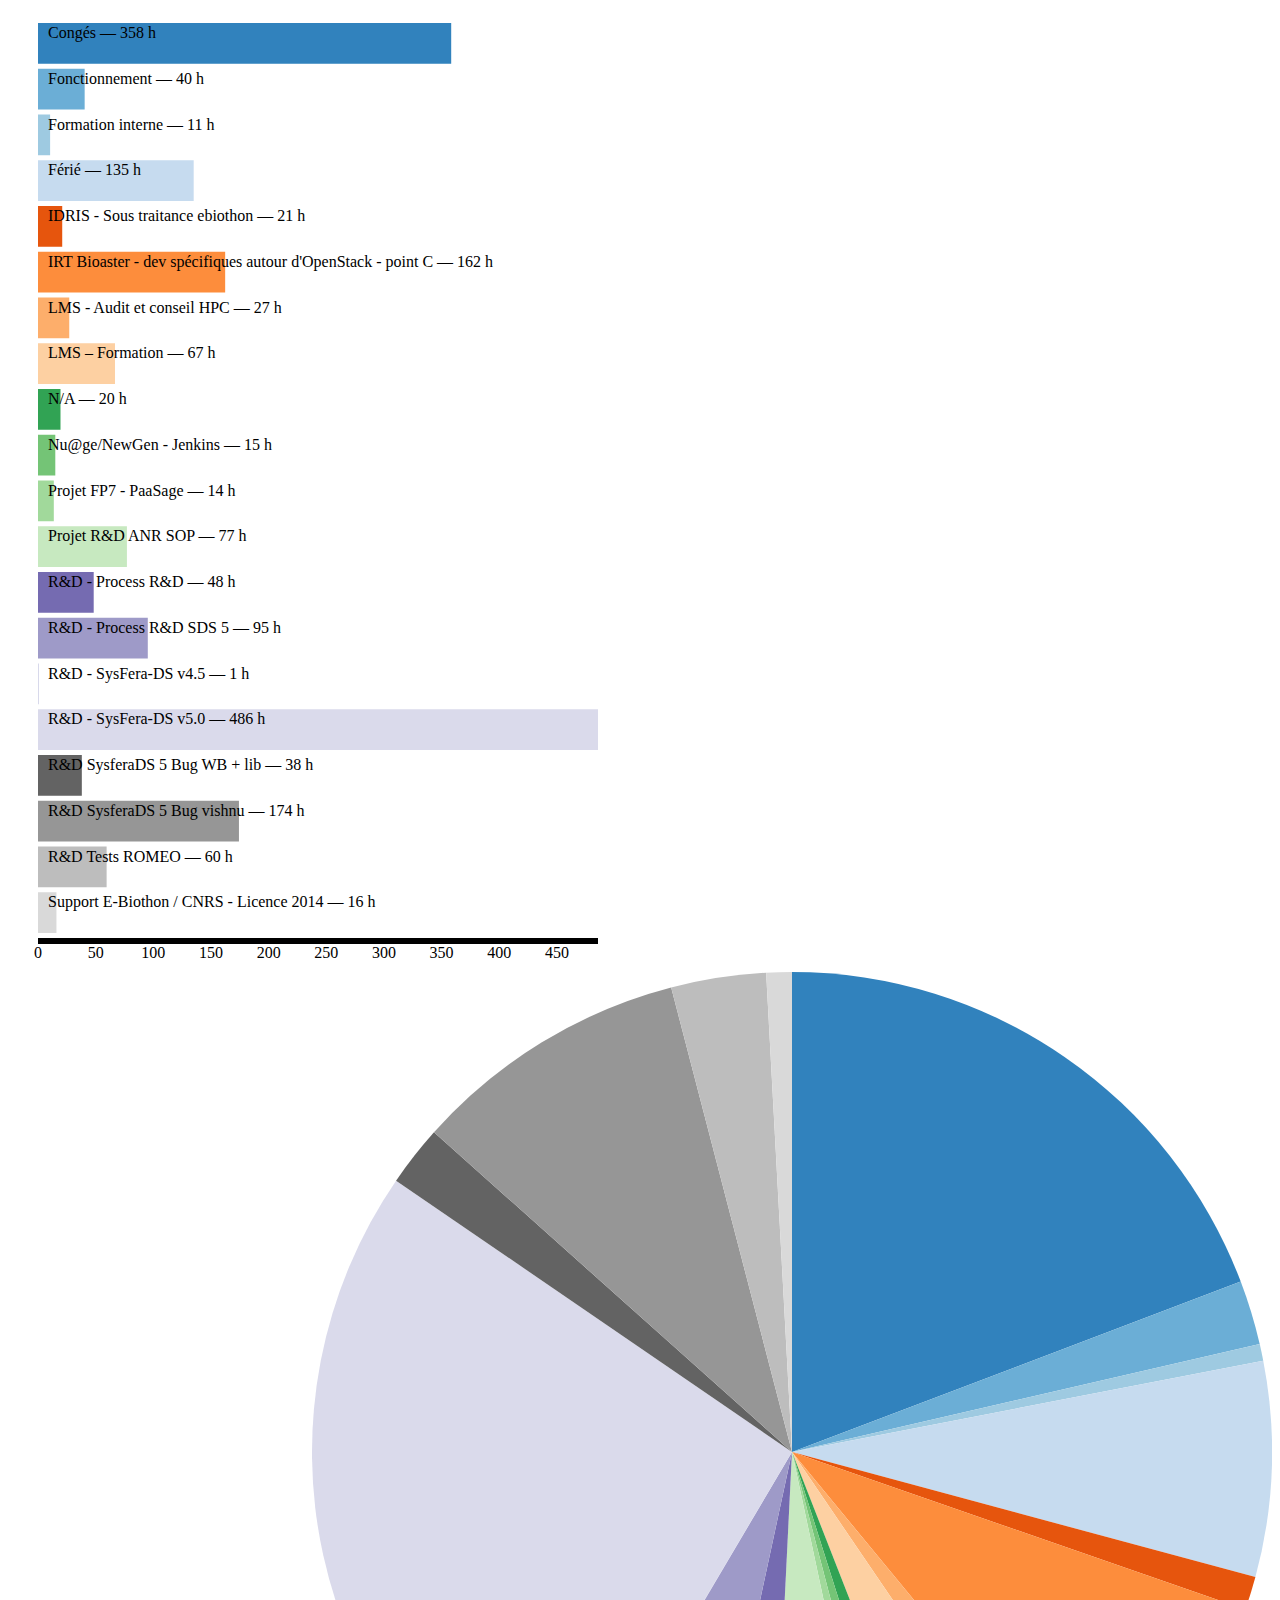
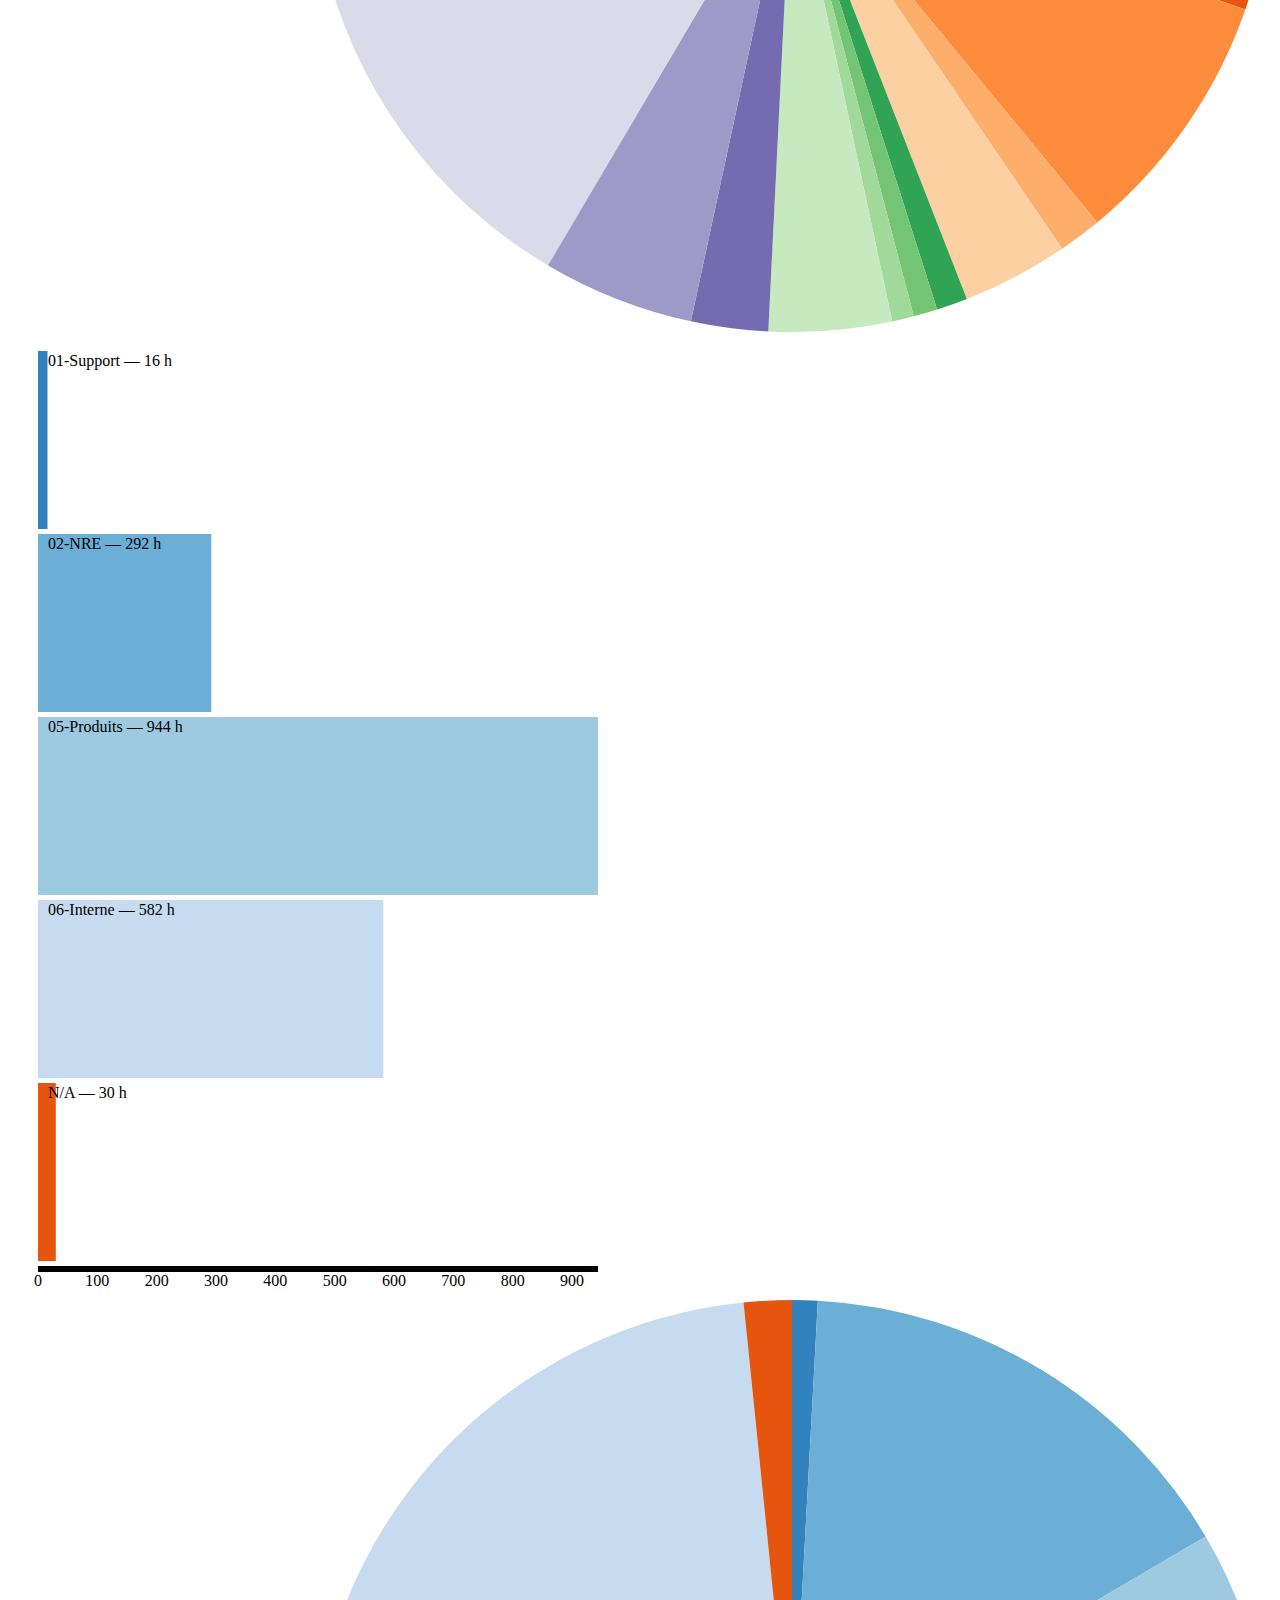
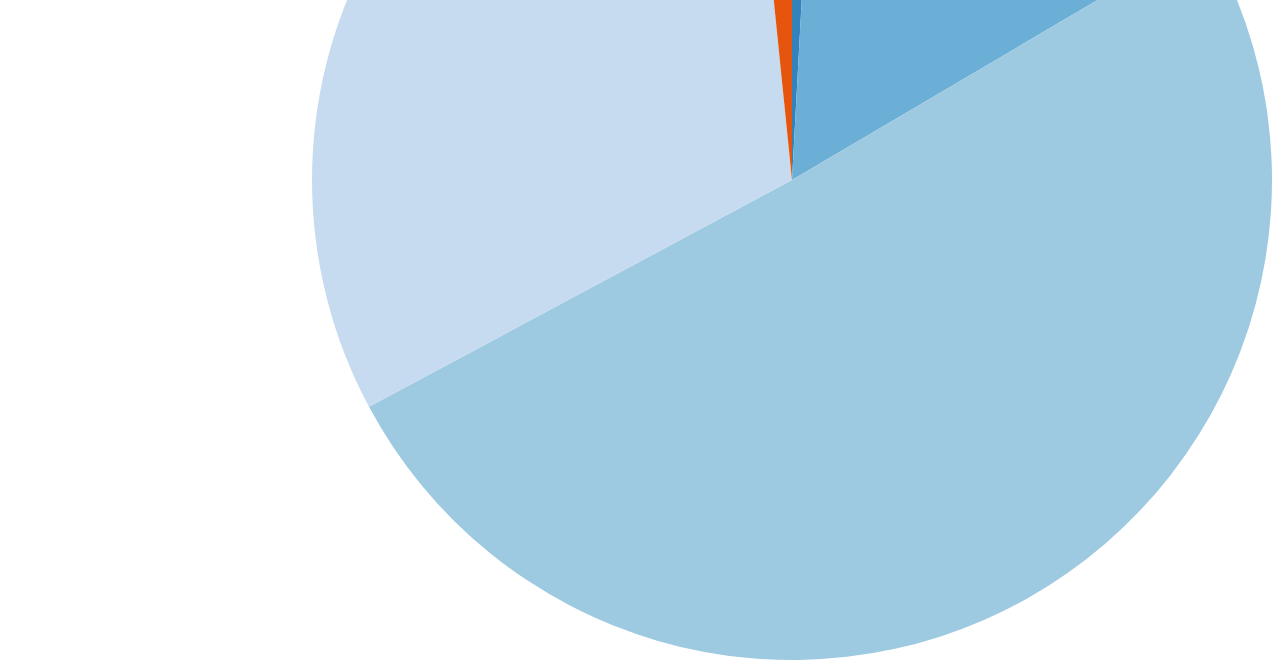
<file: imdoing/consolidate/index.html>
<!DOCTYPE html>
<html lang="en">
<head>
    <title>dc.js - Bar Chart Example</title>
    <meta charset="UTF-8">
</head>
<body>
<div id="rowchart_OF" style="float: left;"></div>
<div id="piechart_OF" style="float: right;"></div>
<div id="rowchart_NRE" style="float: left;"></div>
<div id="piechart_NRE" style="float: right;"></div>
<script type="text/javascript" src="js/d3-3.4.6.js"></script>
<script type="text/javascript" src="js/crossfilter.js"></script>
<script type="text/javascript" src="js/dc.js"></script>
<script type="text/javascript">
    var rowchart_of = dc.rowChart("#rowchart_OF");
    var piechart_of = dc.pieChart("#piechart_OF");
    var rowchart_nre = dc.rowChart("#rowchart_NRE");
    var piechart_nre = dc.pieChart("#piechart_NRE");
    d3.csv("data/trimestre3.csv", function(error, experiments) {
      experiments.forEach(function (x) {

      });

      var ndx = crossfilter(experiments);

      var OFDimension = ndx.dimension(function (d) {
        return d.of_name;
      });

      var NREDimension = ndx.dimension(function (d) {
        return d.nre;
      });

      var speedSumGroup = OFDimension.group().reduceSum(function (d) {
        console.log(d.time);
        return d.time;
      });

      var nreSumGroup = NREDimension.group().reduceSum(function (d) {
        console.log(d.time);
        return d.time;
      });

      rowchart_of
              .width(640)
              .height(960)
              .dimension(OFDimension)
              .group(speedSumGroup)
              .label(function (d) {
                return d.key + " — " + d.value.toFixed(0) + " h"
              });

      piechart_of
              .width(960)
              .height(960)
              .dimension(OFDimension)
              .group(speedSumGroup)
              .renderLabel(false)
              .renderTitle(false);

      rowchart_nre
              .width(640)
              .height(960)
              .dimension(NREDimension)
              .group(nreSumGroup)
              .label(function (d) {
                return d.key + " — " + d.value.toFixed(0) + " h"
              });

      piechart_nre
              .width(960)
              .height(960)
              .dimension(NREDimension)
              .group(nreSumGroup)
              .renderLabel(false)
              .renderTitle(false);

      dc.renderAll();
    });
</script>
</body>
</html>
</file>
